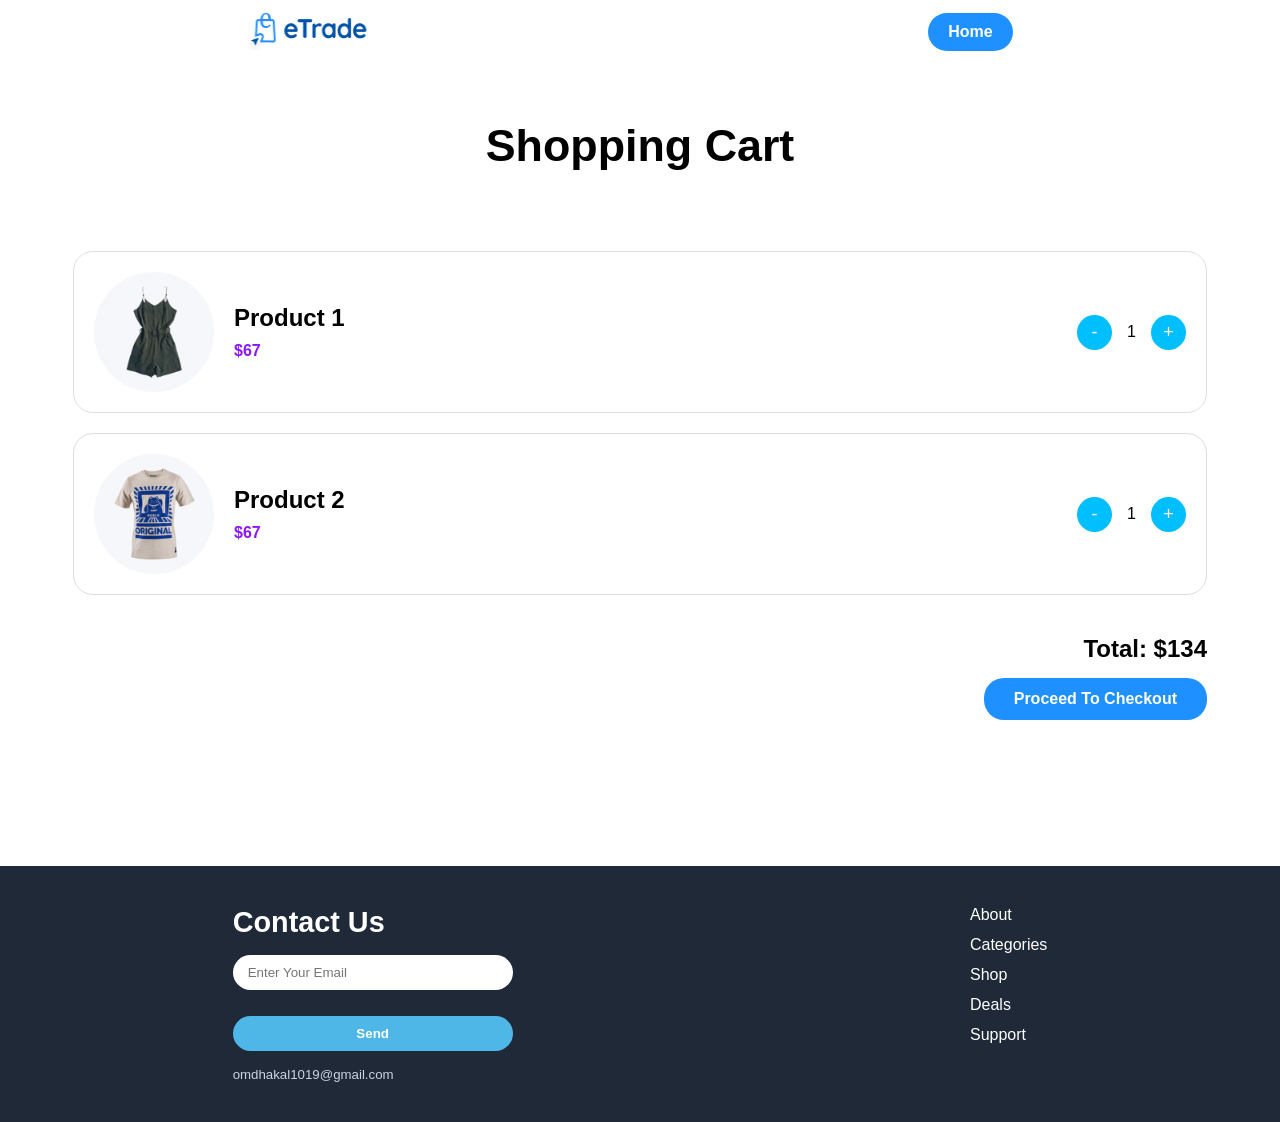
<file: cart.html>
<!DOCTYPE html>
<html lang="en">
<head>
  <meta charset="UTF-8">
  <meta name="viewport" content="width=device-width, initial-scale=1.0">
  <title>Cart</title>
  <link rel="stylesheet" href="style.css">
</head>
<body>

<header>
  <div class="nav-bar">
    <div class="nav-left">
      <div class="logo">
        <a href="home.html">
          <img src="Images/logo.png">
        </a>
      </div>
    </div>

    <button class="home-btn" onclick="window.location.href='home.html'">
  Home
</button>
  </div>
</header>

<main class="cart-page">

  <h1 class="title">Shopping Cart</h1>

  <div class="cart-container">

    <div class="cart-item">
      <img src="Images/product-27.png">

      <div class="cart-info">
        <h2>Product 1</h2>
        <p>$67</p>
      </div>

      <div class="quantity">
        <button>-</button>
        <span>1</span>
        <button>+</button>
      </div>
    </div>

    <div class="cart-item">
      <img src="Images/product-28.png">

      <div class="cart-info">
        <h2>Product 2</h2>
        <p>$67</p>
      </div>

      <div class="quantity">
        <button>-</button>
        <span>1</span>
        <button>+</button>
      </div>
    </div>

    <div class="cart-summary">
      <h2>Total: $134</h2>

      <button class="checkout-btn" onclick="window.location.href='index.html'">
        Proceed To Checkout
      </button>
    </div>

  </div>

</main>

<footer>
  <div class="foot-detail">
    <h2>Contact Us</h2>
    <input type="email" placeholder="Enter Your Email">
    <button>Send</button>
    <h5>omdhakal1019@gmail.com</h5>
  </div>

  <div class="navigations">
    <a href="home.html">About</a>
    <a href="product.html">Categories</a>
    <a href="product.html">Shop</a>
    <a href="home.html">Deals</a>
    <a href="home.html">Support</a>
  </div>
</footer>

</body>
</html>
</file>
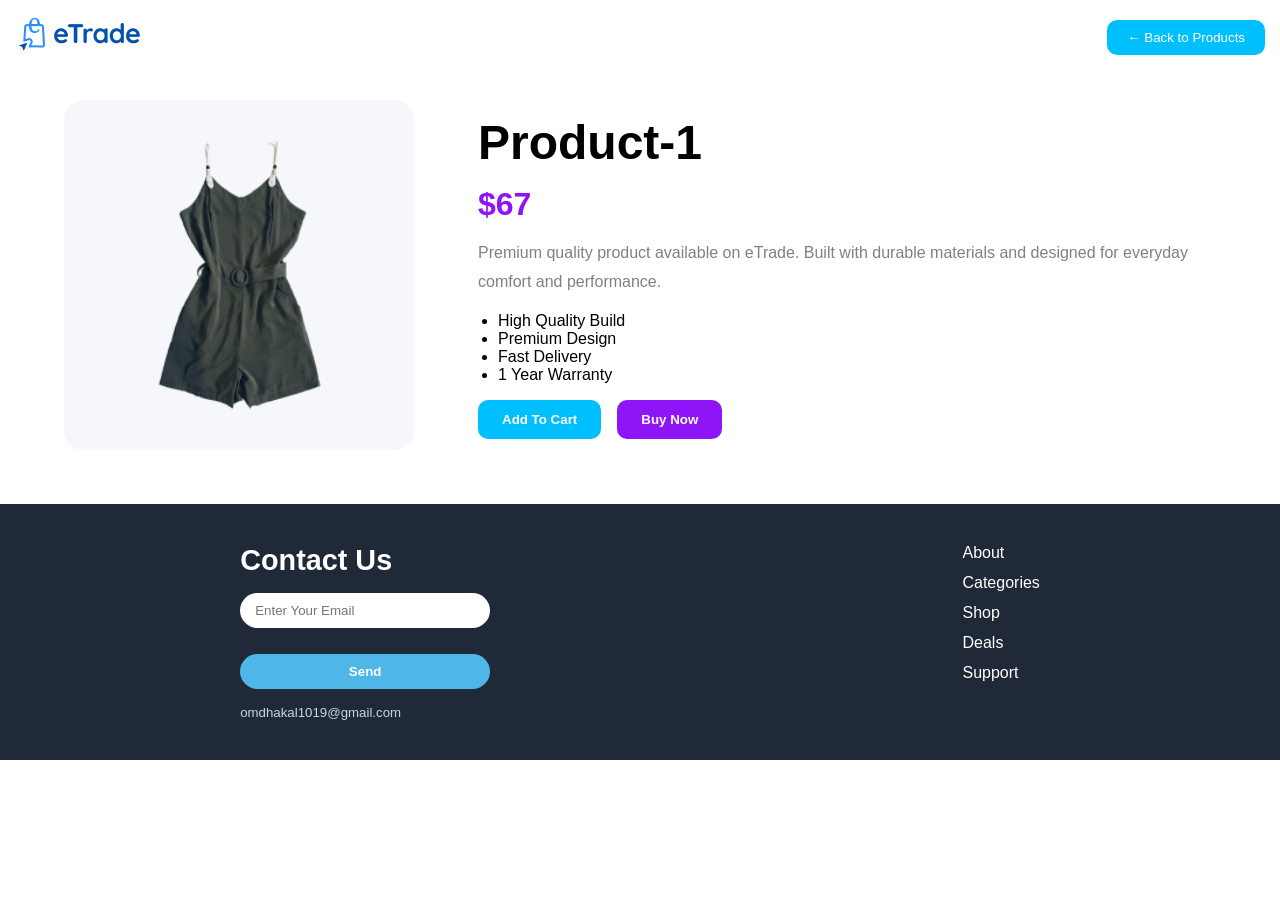
<file: product-detail.html>
<!DOCTYPE html>
<html lang="en">
<head>
  <meta charset="UTF-8">
  <meta name="viewport" content="width=device-width, initial-scale=1.0">
  <title>Product Detail</title>
  <link rel="stylesheet" href="product-detail.css">
</head>
<body>

<header>
  <div class="nav-bar">
    <div class="logo">
      <a href="home.html">
        <img src="Images/logo.png">
      </a>
    </div>

    <button onclick="window.location.href='product.html'">
      ← Back to Products
    </button>
  </div>
</header>

<main>

  <div class="product-container">

    <div class="product-image">
      <img src="Images/product-27.png">
    </div>

    <div class="product-info">

      <h1>Product-1</h1>

      <div class="price">$67</div>

      <p>
        Premium quality product available on eTrade.
        Built with durable materials and designed for
        everyday comfort and performance.
      </p>

      <ul>
        <li>High Quality Build</li>
        <li>Premium Design</li>
        <li>Fast Delivery</li>
        <li>1 Year Warranty</li>
      </ul>

      <div class="buttons">
        <button class="cart-btn" onclick="window.location.href='cart.html'">
          Add To Cart
        </button>

        <button class="buy-btn" onclick="window.location.href='cart.html'">
          Buy Now
        </button>
      </div>

    </div>

  </div>

</main>

<footer>
    <div class="foot-detail">
      <h2>Contact Us</h2>
      <input type="email" placeholder="Enter Your Email"><button>Send</button>
      <h5>omdhakal1019@gmail.com</h5>
    </div>
    <div class="navigations">
      <a href="home.html">About</a>
      <a href="product.html">Categories</a>
      <a href="product.html">Shop</a>
      <a href="home.html">Deals</a>
      <a href="home.html">Support</a>
    </div>
  </footer>
</body>
</html>
</file>
<file: style.css>
* {
  margin: 0;
  padding: 0;
}
body{
  background-color:rgb(255, 255, 255);
  font-family: 'Gill Sans', 'Gill Sans MT', Calibri, 'Trebuchet MS', sans-serif;
  display: flex;
  flex-direction: column;
  gap: 6rem;
}
main{
  display: flex;
  flex-direction: column;
  justify-content: space-between;
  gap: 5rem;
  padding: 10px;
}
header{
  background-color: white;
  padding: 10px;
  position: fixed;
  top: 0;
  right: 0;
  width: 100%;
  margin: 0;
  z-index: 100;
}

.nav-bar{
  display: flex;
  justify-content: space-around;
  align-items: center;
  gap: 1rem;
  width: 100%;
}
.nav-left{
  display: flex;
  justify-content: space-between;
  align-items: center;
  gap: 3rem;
}
.links{
  display: flex;
  justify-content: space-between;
  gap: 1rem;
  align-items: center;
}
.nav-right{
  display: flex;
  justify-content: space-between;
  gap: 1rem;
  align-items: center;
  padding: 10px;
}
.logo img{
  height: 40px;
  width: 150px;
}
.categories,.shop,.deal,.support{
  display: flex;
  flex-direction: column;
  align-items: center;
}

.nav-right button{
  border: none;
  background-color: white;
}
@media (max-width: 768px) {
  .links{
    display: none;
  }
  .products{
    display:grid !important;
    grid-template-columns:1fr !important;
  }
  main{
    overflow: hidden;
  }
  .nav-right{
    padding: 10px;
  }
  .landing-box{
    height: 80vh;
    flex-direction: column;
    align-items: center;
    justify-content: center;
    gap: 2rem;
    align-content: space-around;
  }
  .plant-card{
    flex-direction: column !important;
    padding: 20px;
    align-items: center;
    gap: 2rem;
    background-image: url(Images/plant.png);
    background-position: center;
    position: relative;
    overflow: hidden;
  }
  .plant-text{
    position: relative;
    right: 50px;
    align-items: center;
    justify-content: space-between !important;
    gap: 1rem;
  }
  .plant-image{
    display: flex;
    justify-content: center;
    width: 100%;
    position: relative;
  }
  .plant-text button{
    width: 130px !important;
    height: 45px !important;
  }
  .plant-image img{
    width: 85vw !important;
    right: 1px;
    position: absolute;
    height: auto;
  }
  .life{
    position: static;
    text-align: center;
    top: auto;
    padding: 0px 20px;
  }
  .women-glass{
    height: 25vh;
  }
}
@media (max-width: 300px) {
  .nav-left{
    display: none;
  }
}
.landing-box{
  height: 50vh;
  background-image: url(Images/bg2.svg);
  position: relative;
  background-position: center;
  display: flex;
  justify-content: space-between;
  overflow: hidden;
}
.life{
  position: absolute;
  color: black;
  top: 20vh;
  font-family:'Segoe UI', Tahoma, Geneva, Verdana, sans-serif;
  font-weight: 700;
  font-size: larger;
  right: 50vw;
  padding-left: 20px;
  padding-right: 50px;
  z-index: 0;
  gap: 3rem;
}
.women-glass img{
  height: 40vh;
  position: relative;
  top: 10vh;
  left: 38vw;
}

:root{
  --color-background-primary: #ffffff;
  --color-background-secondary: #f3f3f3;
  --color-text-primary: #111111;
  --color-text-secondary: #666666;
  --color-border-secondary: #dcdcdc;
  --color-border-tertiary: #eeeeee;
}
.carousel-wrap {
  display: flex;
  flex-direction: column;
  align-items: center;
  padding: 2.5rem 0 2rem;
  min-height: 300px;
  perspective: 900px;
  user-select: none;
  background-image: url(Images/bg.svg);
}
.scene {
  position: relative;
  width: 150px;
  height: 195px;
  transform-style: preserve-3d;
  transition: transform 0.6s cubic-bezier(0.4,0,0.2,1);
}
.card {
  position: absolute;
  width: 150px;
  height: 195px;
  border-radius: 16px;
  display: flex;
  flex-direction: column;
  align-items: center;
  justify-content: center;
  gap: 14px;
  cursor: pointer;
  border: 0.5px solid var(--color-border-tertiary);
  background: var(--color-background-primary);
  transition: box-shadow 0.3s, border-color 0.3s;
  backface-visibility: hidden;
}
.card.active {
  border-color: var(--color-border-secondary);
}
.card-icon {
  width: 52px;
  height: 52px;
  border-radius: 50%;
  display: flex;
  align-items: center;
  justify-content: center;
  font-size: 24px;
}
.card-label {
  font-size: 15px;
  font-weight: 500;
  color: var(--color-text-primary);
  letter-spacing: 0.02em;
  text-transform: capitalize;
}
.card-sub {
  font-size: 12px;
  color: var(--color-text-secondary);
}
.controls {
  display: flex;
  align-items: center;
  gap: 20px;
  margin-top: 2rem;
}
.ctrl-btn {
  width: 36px;
  height: 36px;
  border-radius: 50%;
  border: 0.5px solid var(--color-border-secondary);
  background: var(--color-background-primary);
  cursor: pointer;
  display: flex;
  align-items: center;
  justify-content: center;
  color: var(--color-text-primary);
  font-size: 18px;
  transition: background 0.15s, transform 0.1s;
}
.ctrl-btn:hover { background: var(--color-background-secondary); }
.ctrl-btn:active { transform: scale(0.94); }
.dots {
  display: flex;
  gap: 8px;
  align-items: center;
}
.dot {
  width: 7px;
  height: 7px;
  border-radius: 50%;
  background: var(--color-border-secondary);
  cursor: pointer;
  transition: background 0.2s, transform 0.2s;
}
.dot.active {
  background: var(--color-text-primary);
  transform: scale(1.3);
}
.category-label {
  margin-top: 1.25rem;
  font-size: 13px;
  color: var(--color-text-secondary);
  letter-spacing: 0.06em;
  text-transform: uppercase;
  height: 18px;
  transition: opacity 0.3s;
}
.card-image{
  width: 90px;
  height: 90px;
  border-radius: 50%;
  overflow: hidden;
}
.card-image img{
  width: 100%;
  height: 100%;
  object-fit: cover;
}
.plant-card{
  display: flex;
  flex-direction: row;
  justify-content: space-around;
  align-items: center;
  padding: 10px;
  overflow: hidden;
  padding-left: 30px;
}
.plant-image img{
  height: 40vh;
  width: 50vw;
}
.plant-text{
  display: flex;
  flex-direction: column;
  align-items: center;
  gap: 0.9rem;
  justify-content: space-around;
}
.plant-text h2{
  font-size: 34px;
  color: deeppink;
}
.banner-add{
  width: 100%;
  padding: 0 10px;
  box-sizing: border-box;
}
.banner-add img{
  width: 100%;
  height: auto;
  display: block;
  border-radius: 20px;
}
.plant-text button{
  border: none;
  background-color: dodgerblue;
  height: 6vh;
  padding: 1px;
  width: 15vw;
  color: white;
  display: flex;
  justify-content: center;
  align-items: center;
  gap: 0.2rem;
  flex-direction: row;
  border-radius: 10%;
  cursor: pointer;
}
.plant-text p{
  font-size: larger;
  color: #595555;
}
.grid-1{
  height: 55vh;
  padding: 10px;
  display: flex;
  flex-direction: column;
  justify-content: space-between;
  gap: 0.2rem;
  align-items: center;
}
.product-image img{
  border-radius: 50%;
  border: 2px solid gray;
}
.product-title{
  display: flex;
  flex-direction: column;
  justify-content: space-between;
  gap: 0.3rem;
  align-items: center;
}
.add-to-cart button{
  border: none;
  background-color: deepskyblue;
  border-radius: 10px;
  height: 5vh;
  width: 18vw;
  display: flex;
  justify-content: space-around;
  align-items: center;
  cursor: pointer;
}
.products-home{
  background-image: url("Images/bg-3.svg");
  background-size: cover;
  background-position: center;
}
footer{
  background-color: #1f2937;
  color: white;
  display: flex;
  justify-content: space-around;
  align-items: flex-start;
  flex-wrap: wrap;
  padding: 40px 20px;
  gap: 2rem;
}
.foot-detail{
  display: flex;
  flex-direction: column;
  gap: 1rem;
}
.foot-detail h2{
  font-size: 1.8rem;
}
.foot-detail input{
  padding: 10px 15px;
  border: none;
  border-radius: 20px;
  width: 250px;
  outline: none;
}
.foot-detail button{
  margin-top: 10px;
  padding: 10px 25px;
  border: none;
  border-radius: 20px;
  background-color: rgb(78, 183, 232);
  color: white;
  font-weight: bold;
  cursor: pointer;
  transition: all 0.3s ease;
}
.foot-detail button:hover{
  background-color: rgb(65, 106, 211);
  transform: scale(1.05);
}
.foot-detail h5{
  color: #cbd5e1;
  font-weight: normal;
}
.navigations{
  display: flex;
  flex-direction: column;
  gap: 12px;
}
.navigations a{
  color: white;
  text-decoration: none;
  cursor: pointer;
  transition: all 0.3s ease;
}
.navigations a:hover{
  color: rgb(78, 183, 232);
  transform: translateX(5px);
}
@media (max-width: 768px){
  footer{
    flex-direction: column;
    align-items: center;
    text-align: center;
  }
  .foot-detail input{
    width: 90%;
    max-width: 300px;
  }
}
.products{
  height: 100%;
  display: grid;
  grid-template-columns: 1fr 1fr;
  padding: 10px;
  gap: 20px;
}
.pro-name{
  font-size: 18px;
  font-weight: 600;
  color: #1f2937;
}
.pro-price{
  font-size: 24px;
  font-weight: 700;
  color: #8e15f7;
}
.title{
  text-align: center;
  font-size: 2.8rem;
  font-weight: 800;
  transition: 0.3s;
}
.title:hover{
  transform: translateY(-3px);
}
.delivery{
  display: flex;
  gap: 20px;
  padding: 20px;
}
.delivery-card{
  flex: 1;
  display: flex;
  justify-content: space-between;
  align-items: center;
  padding: 20px;
  border: 2px solid rgb(128, 124, 124);
  border-radius: 20px;
}
.delivery-text{
  display: flex;
  flex-direction: column;
  gap: 15px;
}
.delivery-text span{
  background: #ff4f87;
  color: white;
  width: fit-content;
  padding: 8px 12px;
  border-radius: 6px;
  font-size: 14px;
}
.delivery-text h2{
  color: #3b6df6;
  font-size: 2rem;
}
.delivery-text p{
  color: #444;
  max-width: 300px;
  line-height: 1.6;
}
.delivery-image img{
  width: 180px;
  height: auto;
}
@media (max-width:768px){
  .delivery{
    flex-direction: column;
    gap: 20px;
    height: auto;
  }
  .delivery-card{
    flex-direction: column;
    text-align: center;
    padding: 20px;
    height: auto;
    gap: 15px;
  }
  .delivery-text span{
    margin: auto;
  }
  .delivery-image img{
    width: 130px;
    position: static;
  }
  .delivery-text h2{
    font-size: 1.8rem;
  }
}
.explore{
  display: flex;
  justify-content: space-between;
  align-items: center;
  gap: 1rem;
}
.more a{
  text-decoration: none;
  text-align: center;
  color:blue;
  font-size: larger;
  font-weight: bolder;
}
.more a:hover{
  cursor: pointer;
  color: #1e4ac5;
}
.cart-page{
  padding-top: 120px;
  padding-bottom: 50px;
}
.cart-container{
  width: 90%;
  margin: auto;
  display: flex;
  flex-direction: column;
  gap: 20px;
}
.cart-item{
  display: flex;
  justify-content: space-between;
  align-items: center;
  padding: 20px;
  border: 1px solid #ddd;
  border-radius: 20px;
}
.cart-item img{
  width: 120px;
  border-radius: 50%;
}
.cart-info{
  flex: 1;
  padding-left: 20px;
}
.cart-info h2{
  margin-bottom: 10px;
}
.cart-info p{
  color: #8e15f7;
  font-weight: bold;
}
.quantity{
  display: flex;
  align-items: center;
  gap: 15px;
}
.quantity button{
  width: 35px;
  height: 35px;
  border: none;
  border-radius: 50%;
  background: deepskyblue;
  color: white;
  font-size: 18px;
  cursor: pointer;
}
.cart-summary{
  text-align: right;
  margin-top: 20px;
}
.checkout-btn{
  margin-top: 15px;
  padding: 12px 30px;
  border: none;
  border-radius: 20px;
  background: dodgerblue;
  color: white;
  font-size: 16px;
  font-weight: bold;
  cursor: pointer;
}
.checkout-btn:hover{
  background: #1e4ac5;
}
@media(max-width:768px){
  .cart-item{
    flex-direction: column;
    text-align: center;
    gap: 20px;
  }
  .cart-info{
    padding-left: 0;
  }
  .cart-summary{
    text-align: center;
  }
}
.home-btn{
  border: none;
  background-color: dodgerblue;
  color: white;
  padding: 10px 20px;
  border-radius: 20px;
  font-size: 16px;
  font-weight: 600;
  cursor: pointer;
  transition: all 0.3s ease;
}
.home-btn:hover{
  background-color: #1e4ac5;
  transform: translateY(-2px);
}
</file>
<file: product-detail.css>
*{
  padding:0;
  margin:0;
  box-sizing:border-box;
}

body{
  font-family:'Gill Sans','Trebuchet MS',sans-serif;
}

header{
  position:fixed;
  top:0;
  width:100%;
  background:white;
  padding:15px;
  z-index:100;
}

.nav-bar{
  display:flex;
  justify-content:space-between;
  align-items:center;
}

.logo img{
  height:40px;
}

header button{
  border:none;
  padding:10px 20px;
  border-radius:10px;
  background:deepskyblue;
  color:white;
  cursor:pointer;
}

main{
  padding-top:100px;
  padding-bottom:50px;
}

.product-container{
  width:90%;
  max-width:1200px;
  margin:auto;

  display:flex;
  justify-content:center;
  align-items:center;
  gap:4rem;
}

.product-image img{
  width:350px;
  border-radius:20px;
}

.product-info{
  display:flex;
  flex-direction:column;
  gap:1rem;
}

.product-info h1{
  font-size:3rem;
}

.price{
  font-size:2rem;
  color:#8e15f7;
  font-weight:bold;
}

.product-info p{
  color:gray;
  line-height:1.8;
}

.product-info ul{
  padding-left:20px;
}

.buttons{
  display:flex;
  gap:1rem;
}

.cart-btn,
.buy-btn{
  border:none;
  padding:12px 24px;
  border-radius:10px;
  cursor:pointer;
  font-weight:bold;
  transition:.3s;
}

.cart-btn{
  background:deepskyblue;
  color:white;
}

.buy-btn{
  background:#8e15f7;
  color:white;
}

.cart-btn:hover,
.buy-btn:hover{
  transform:scale(1.05);
}

footer{
  background-color: #1f2937;
  color: white;

  display: flex;
  justify-content: space-around;
  align-items: flex-start;
  flex-wrap: wrap;

  padding: 40px 20px;
  gap: 2rem;
}

.foot-detail{
  display: flex;
  flex-direction: column;
  gap: 1rem;
}

.foot-detail h2{
  font-size: 1.8rem;
}

.foot-detail input{
  padding: 10px 15px;
  border: none;
  border-radius: 20px;
  width: 250px;
  outline: none;
}

.foot-detail button{
  margin-top: 10px;
  padding: 10px 25px;
  border: none;
  border-radius: 20px;
  background-color: rgb(78, 183, 232);
  color: white;
  font-weight: bold;
  cursor: pointer;
  transition: all 0.3s ease;
}

.foot-detail button:hover{
  background-color: rgb(65, 106, 211);
  transform: scale(1.05);
}

.foot-detail h5{
  color: #cbd5e1;
  font-weight: normal;
}

.navigations{
  display: flex;
  flex-direction: column;
  gap: 12px;
}

.navigations a{
  color: white;
  text-decoration: none;
  cursor: pointer;
  transition: all 0.3s ease;
}

.navigations a:hover{
  color: rgb(78, 183, 232);
  transform: translateX(5px);
}

@media (max-width: 768px){
  footer{
    flex-direction: column;
    align-items: center;
    text-align: center;
  }

  .foot-detail input{
    width: 90%;
    max-width: 300px;
  }
}
</file>
